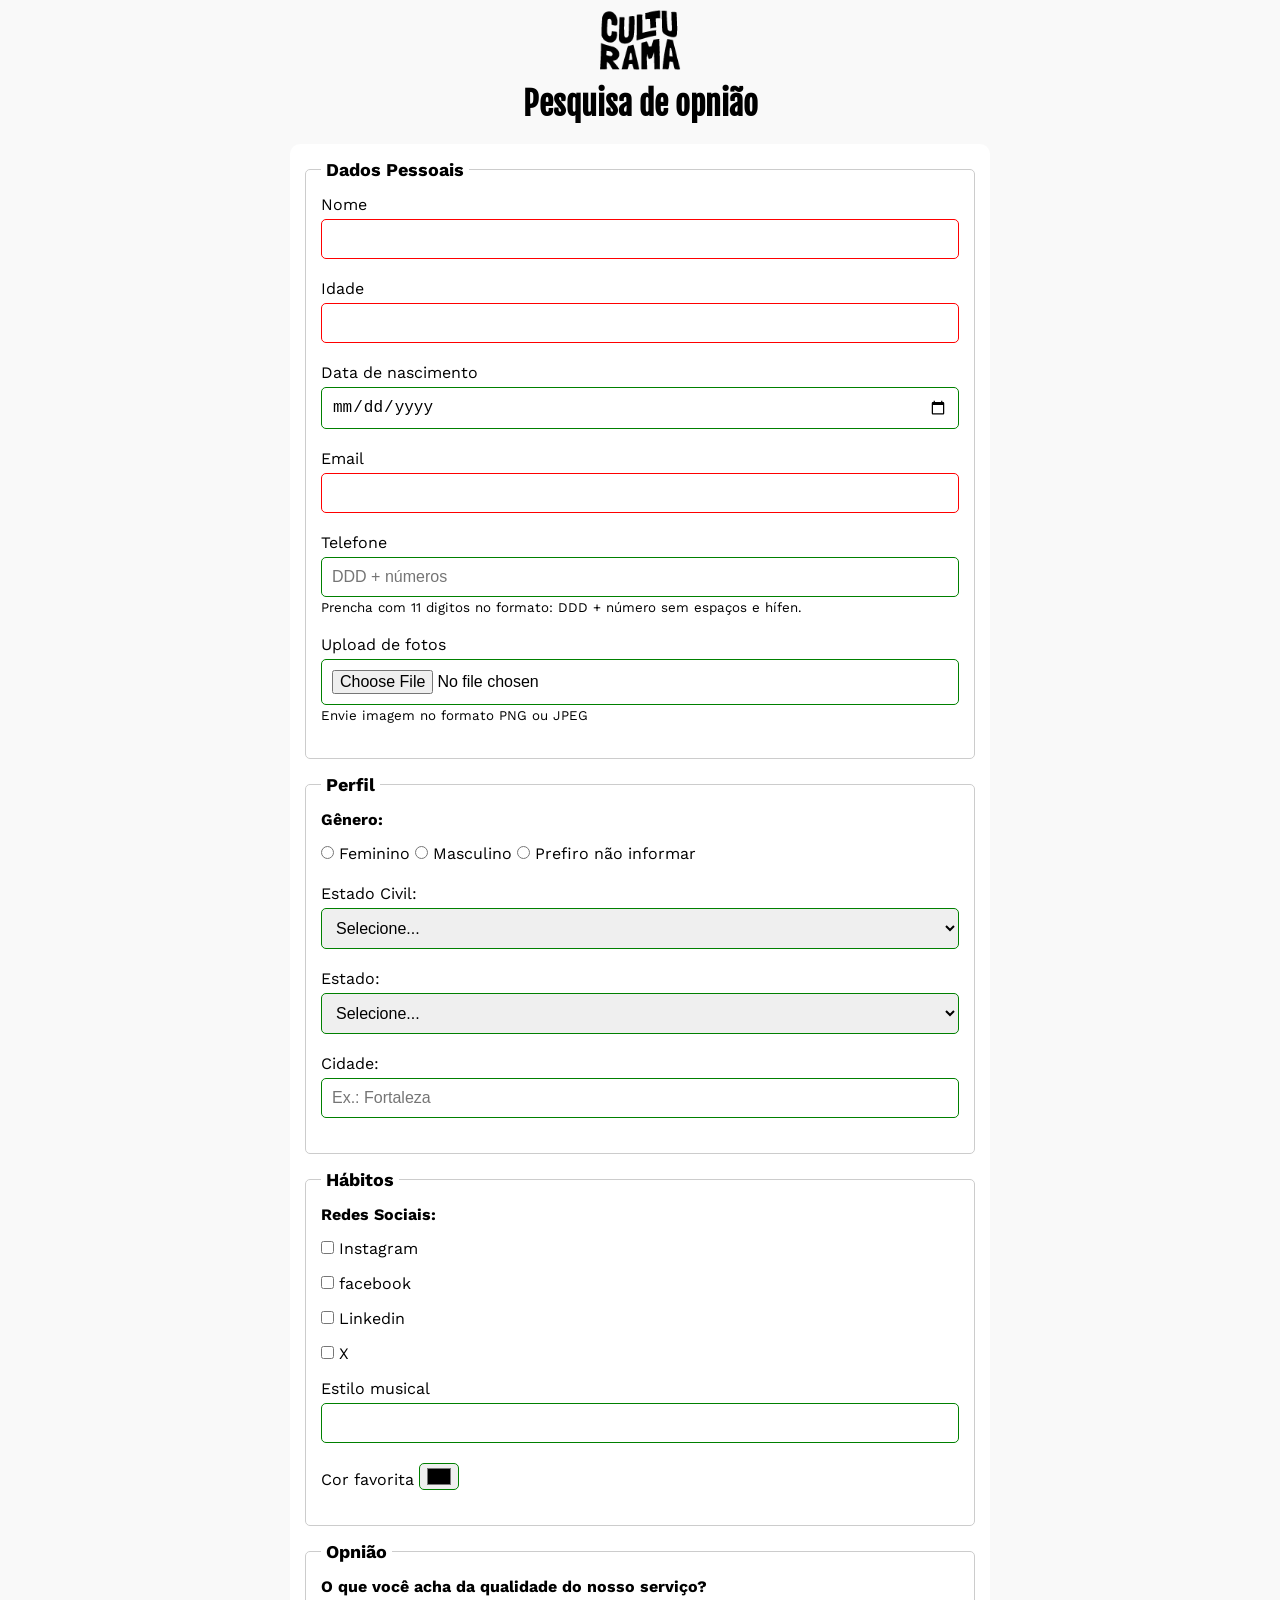
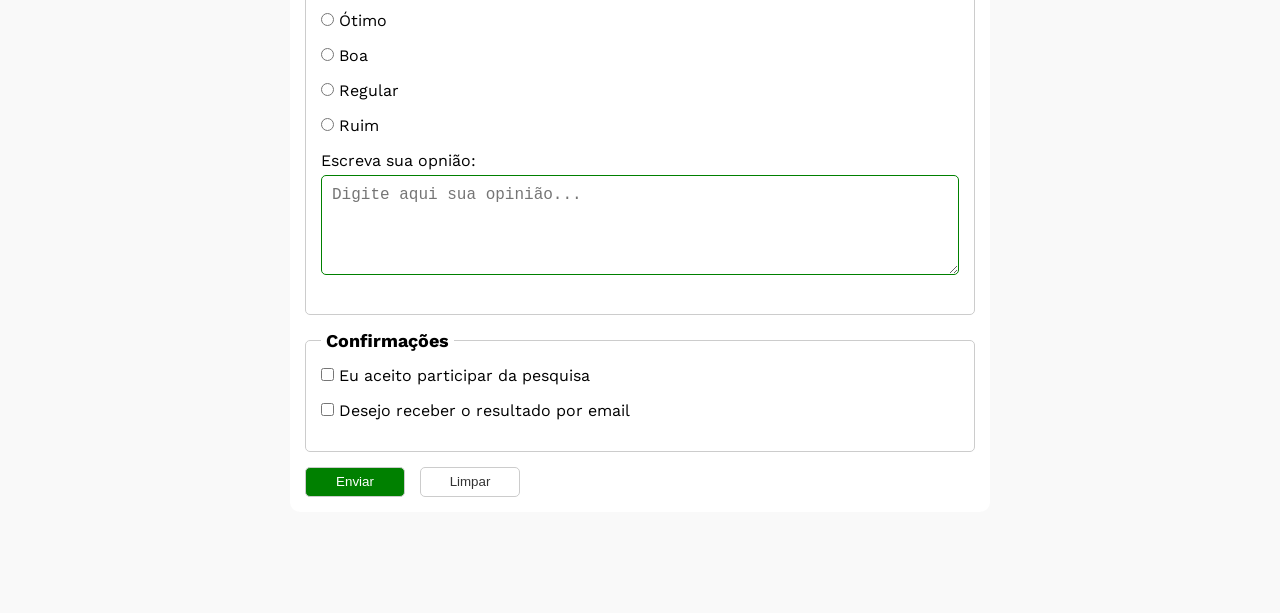
<file: index.html>
<!DOCTYPE html>
<html lang="pt-BR">

<head>
	<meta charset="UTF-8">
	<meta name="viewport" content="width=device-width, initial-scale=1.0">
	<link rel="icon" href="favicon/culturama-favico.png" type="image/svg+xml">
	<link rel="stylesheet" href="css/style.css">
	<link rel="preconnect" href="https://fonts.googleapis.com">
	<link rel="preconnect" href="https://fonts.gstatic.com" crossorigin>
	<link href="https://fonts.googleapis.com/css2?family=Fjalla+One&family=Work+Sans&display=swap" rel="stylesheet">
	<title>Pesquisa-Culturama</title>
</head>

<body>
	<main>
		<header>
			<img src="img/logo-culturama.png" alt="logo logo-culturama">
			<h1>Pesquisa de opnião</h1>
		</header>

		<section>
			<form action="sucesso.html" method="get">

				<fieldset>

					<legend>Dados Pessoais </legend>
					<label for="name">Nome</label>
					<input type="text" name="userName" id="name" required>
					<br>
					<label for="age">Idade</label>
					<input type="number" name="userAge" id="age" min="12" max="100" required>
					<br>
					<label for="birthDate">Data de nascimento</label>
					<input type="date" name="userBirthDate" id="birthDate">
					<br>
					<label for="email">Email</label>
					<input type="email" name="userEmail" id="email" required>
					<br>
					<label for="phoneNumber">Telefone</label>
					<input id="phoneNumber" type="tel" name="userPhoneNumber" pattern="[0-9]{11}" placeholder="DDD + números" aria-describedby="phonehelp">
					<small id="phonehelp">Prencha com 11 digitos no formato: DDD + número sem espaços e hífen.</small>
					<br>
					<label for="image">Upload de fotos</label>
					<input type="file" id="image" accept="image/*" name="userImage" aria-describedby="imageHelp">
					<small id="imageHelp">Envie imagem no formato PNG ou JPEG</small>
					<br>
				</fieldset>

				<fieldset>
					<legend>Perfil</legend>

					<div class="genero">
						<p>Gênero:</p>

						<label class="radio-item">
							<input type="radio" name="userGender" value="Feminino">
							Feminino
						</label>

						<label class="radio-item">
							<input type="radio" name="userGender" value="Masculino">
							Masculino
						</label>

						<label class="radio-item">
							<input type="radio" name="userGender" value="notInformed">
							Prefiro não informar
						</label>
					</div>
					<label for="userMaritalStatus">Estado Civil:</label>
					<select name="maritalStatus" id="userMaritalStatus">
						<option value="notInformed">Selecione...</option>
						<option value="casado">Casado</option>
						<option value="solteiro">solteiro</option>
						<option value="divorciado">Divorciado</option>
						<option value="uniao-estavel">União estável</option>
					</select>

					<label for="state">Estado:</label>
					<select name="userState" id="state" required>
						<option value="notInformed">Selecione...</option>
						<option value="acre">Acre</option>
						<option value="alagoas">Alagoas</option>
						<option value="amapa">Amapá</option>
						<option value="amazonas">Amazonas</option>
						<option value="bahia">Bahia</option>
						<option value="ceara">Ceará</option>
						<option value="distritoFederal">Distrito Federal</option>
						<option value="espiritoSanto">Espirito Santo</option>
						<option value="goias">Goiás</option>
						<option value="maranhao">Maranhão</option>
						<option value="matoGrossoDoSul">Mato Grosso do Sul</option>
						<option value="matoGrosso">Mato Grosso</option>
						<option value="minasGerais">Minas Gerais</option>
						<option value="para">Pará</option>
						<option value="paraiba">Paraíba</option>
						<option value="parana">Paraná</option>
						<option value="pernambuco">Pernambuco</option>
						<option value="piaui">Piauí</option>
						<option value="rioDeJaneiro">Rio de Janeiro</option>
						<option value="rioGrandeDoNorte">Rio Grande do Norte</option>
						<option value="rioGrandeDoSul">Rio Grande do Sul</option>
						<option value="rondonia">Rondônia</option>
						<option value="roraima">Roraima</option>
						<option value="santaCatarina">Santa Catarina</option>
						<option value="saoPaulo">São Paulo</option>
						<option value="sergipe">Sergipe</option>
					</select>

					<label for="city">Cidade:</label>
					<input type="text" id="city" name="userCity" autocomplete="address-level2" placeholder="Ex.: Fortaleza">

				</fieldset>

				<fieldset>
					<legend>Hábitos</legend>
					<p>Redes Sociais:</p>
					<input type="checkbox" name="social" id="instagram" value="instagram">
					<label for="instagram">Instagram</label>
					<br>
					<input type="checkbox" name="social" id="facebook" value="facebook">
					<label for="facebook">facebook</label>
					<br>
					<input type="checkbox" name="social" id="linkedin" value="linkedin">
					<label for="linkedin">Linkedin</label>
					<br>
					<input type="checkbox" name="social" id="x" value="x">
					<label for="x">X</label>
					<br>
					<label for="musicStyle">Estilo musical</label>
					<input list="styleTypes" id="musicStyle" name="userMusicStyle" type="text">
					<datalist id="styleTypes">
						<option value="Rock">
						<option value="Pop">
						<option value="Samba">
						<option value="Sertenejo">
					</datalist>
					<br>
					<label for="favoriteColor">Cor favorita</label>
					<input type="color" name="userFavoriteColor" id="favoriteColor">
				</fieldset>

				<fieldset>
					<legend>Opnião</legend>
					<p>O que você acha da qualidade do nosso serviço?</p>
					<input type="radio" name="useruserServiceOpinion" value="otimo" id="otimo">
					<label for="otimo">Ótimo</label>
					<br>
					<input type="radio" name="useruserServiceOpinion" value="boa" id="boa">
					<label for="boa">Boa</label>
					<br>
					<input type="radio" name="useruserServiceOpinion" value="regular" id="regular">
					<label for="regular">Regular</label>
					<br>
					<input type="radio" name="useruserServiceOpinion" value="ruim" id="ruim">
					<label for="ruim">Ruim</label>
					<br>
					<label for="comment">Escreva sua opnião:</label>
					<textarea name="userComment" id="comment" placeholder="Digite aqui sua opinião..."></textarea>
				</fieldset>

				<fieldset>
					<legend>Confirmações</legend>
					<input type="checkbox" name="userLgpt" id="userLgptTerm" value="accepted" required>
					<label for="userLgptTerm">Eu aceito participar da pesquisa</label><br>

					<input type="checkbox" name="userGetResult" id="getResult" value="accepted">
					<label for="getResult">Desejo receber o resultado por email</label><br>
				</fieldset>

				<button type="submit" aria-label="Enviar dados do formulário">Enviar</button>
				<button class="bmt-reset" type="reset" aria-label="Enviar dados do formulário">Limpar</button>

			</form>
		</section>
	</main>

</body>

</html>
</file>
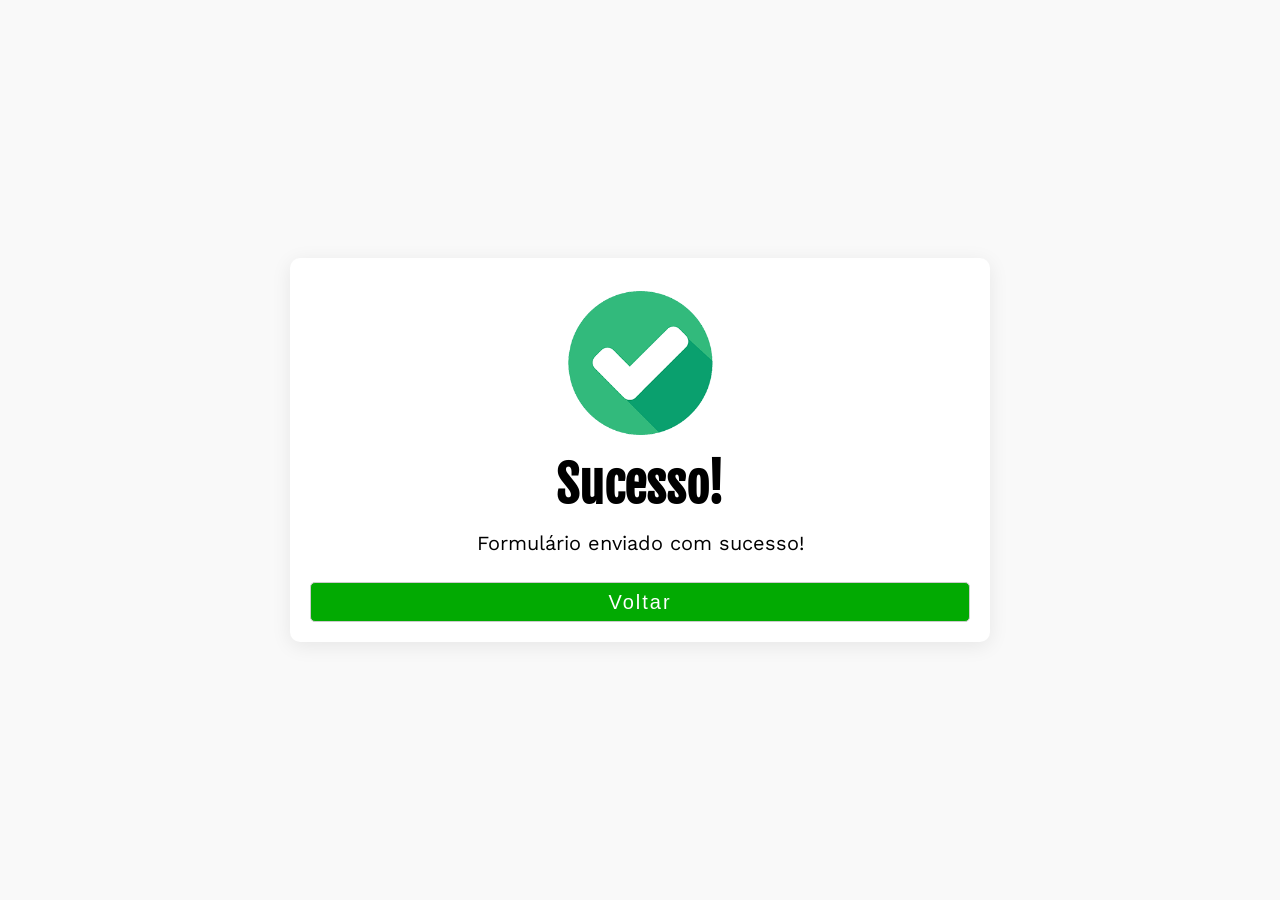
<file: sucesso.html>
<!DOCTYPE html>
<html lang="pt-BR">

<head>
	<meta charset="UTF-8">
	<meta name="viewport" content="width=device-width, initial-scale=1.0">
	<link rel="icon" href="favicon/culturama-favico.png" type="image/svg+xml">
	<link rel="stylesheet" href="css/style-sucesso.css">
	<link rel="preconnect" href="https://fonts.googleapis.com">
	<link rel="preconnect" href="https://fonts.gstatic.com" crossorigin>
	<link href="https://fonts.googleapis.com/css2?family=Fjalla+One&family=Work+Sans&display=swap" rel="stylesheet">
	<title>Sucesso</title>
</head>

<body>
	<main>
		<header>
			<img src="img/sucesso.png" alt="image-sucesso">
			<h1 role="alert">Sucesso!</h1>
			<p role="alert">Formulário enviado com sucesso!</p>
		</header>
		<button onclick="voltar()">Voltar</button>
	</main>

	<!-- Javascript funcao voltar para tela principal index -->

	<script>
		function voltar(){
			window.location.href = "index.html";
		}
	</script>
</body>

</html>
</file>
<file: css/style.css>
* {
	padding: 0;
	margin: 0;
	box-sizing: border-box;
}

body {
	background-color: #f9f9f9;
	font-family: "Work Sans", sans-serif;
}

main {
	width: 100%;
	max-width: 700px;
	margin: 0 auto;
}

header {
	text-align: center;
	margin-bottom: 20px;
}

img {
	width: 100px;
}

h1 {
	font-family: "Fjalla One", sans-serif;
}

form {
	background-color: #ffffff;
	padding: 15px;
	border-radius: 10px;
	margin-bottom: 100px;
}

fieldset {
	padding: 15px;
	border: 1px solid #cccccc;
	border-radius: 5px;
	margin-bottom: 15px;

}

legend {
	font-weight: bold;
	font-size: 18px;
	padding: 0 5px;
}

label {
	display: inline-block;
	margin-bottom: 5px;
}

input[type="tel"],
input[type="file"] {
	margin-bottom: 0;
}

small {
	display: inline-block;
	margin-bottom: 20px;
}

p {
	margin-bottom: 15px;
	font-weight: bold;
}

input,
select,
textarea {
	width: 100%;
	padding: 10px;
	margin-bottom: 20px;
	border: 1px solid #cccccc;
	border-radius: 5px;
}

textarea {
	min-height: 100px;
}

input[type="radio"],
input[type="checkbox"] {
	width: auto;
}

input[type="color"] {
	width: 40px;
	padding: 0 5px;
}

input:invalid,
select:invalid,
textarea:invalid {
	border-color: red;
}

input:valid,
select:valid,
textarea:valid {
	border-color: green;
}

button {
	width: 100px;
	height: 30px;
	margin-right: 10px;
	background-color: green;
	border: 1px solid #cccccc;
	color: #ffffff;
	border-radius: 5px;
	cursor: pointer;
}

button[type="submit"]:hover {
	background-color: rgb(2, 170, 2);

}

.bmt-reset {
	color: #333333;
	background-color: #ffffff;
}

.bmt-reset:hover {
	background-color: rgb(252, 105, 51);
}

.genero {
	flex-wrap: wrap;
	align-items: center;
}

.radio-item {
	align-items: center;
	gap: 6px;
}

@media (max-width: 480px) {
	.genero {
		flex-direction: column;
		align-items: flex-start;
	}
}

input,
select,
textarea {
	font-size: 16px;
}
</file>
<file: css/style-sucesso.css>
* {
	padding: 0;
	margin: 0;
	box-sizing: border-box;
}

body {
	background-color: #f9f9f9;
	font-family: "Work Sans", sans-serif;
	height: 100vh;
	/* altura total da tela */
	display: flex;
	justify-content: center;
	/* centraliza horizontal */
	align-items: center;
}

main {
	width: 100%;
	max-width: 700px;
	background-color: #ffffff;
	box-shadow: 0 4px 20px rgba(0, 0, 0, 0.08);
	border-radius: 10px;
	padding: 20px;
}

header {
	text-align: center;
	padding: clamp(0px, 1vw, 100px);
}

img {
	width: 150px;
	margin-bottom: 15px;
}

h1 {
	font-family: "Fjalla One", sans-serif;
	font-size: 50px;
	margin-bottom: 15px;
}

p {
	font-size: 20px;
	margin-bottom: 15px;
}

button {
	letter-spacing: 2px;
	font-size: 20px;
	margin: 0 auto;
	width: 100%;
	height: 40px;
	background-color: rgb(2, 170, 2);
	border: 1px solid #cccccc;
	color: #ffffff;
	border-radius: 5px;
	cursor: pointer;
	display: flex;
	justify-content: center;
	align-items: center;
}

button:hover {
	background-color: green;
}
</file>
